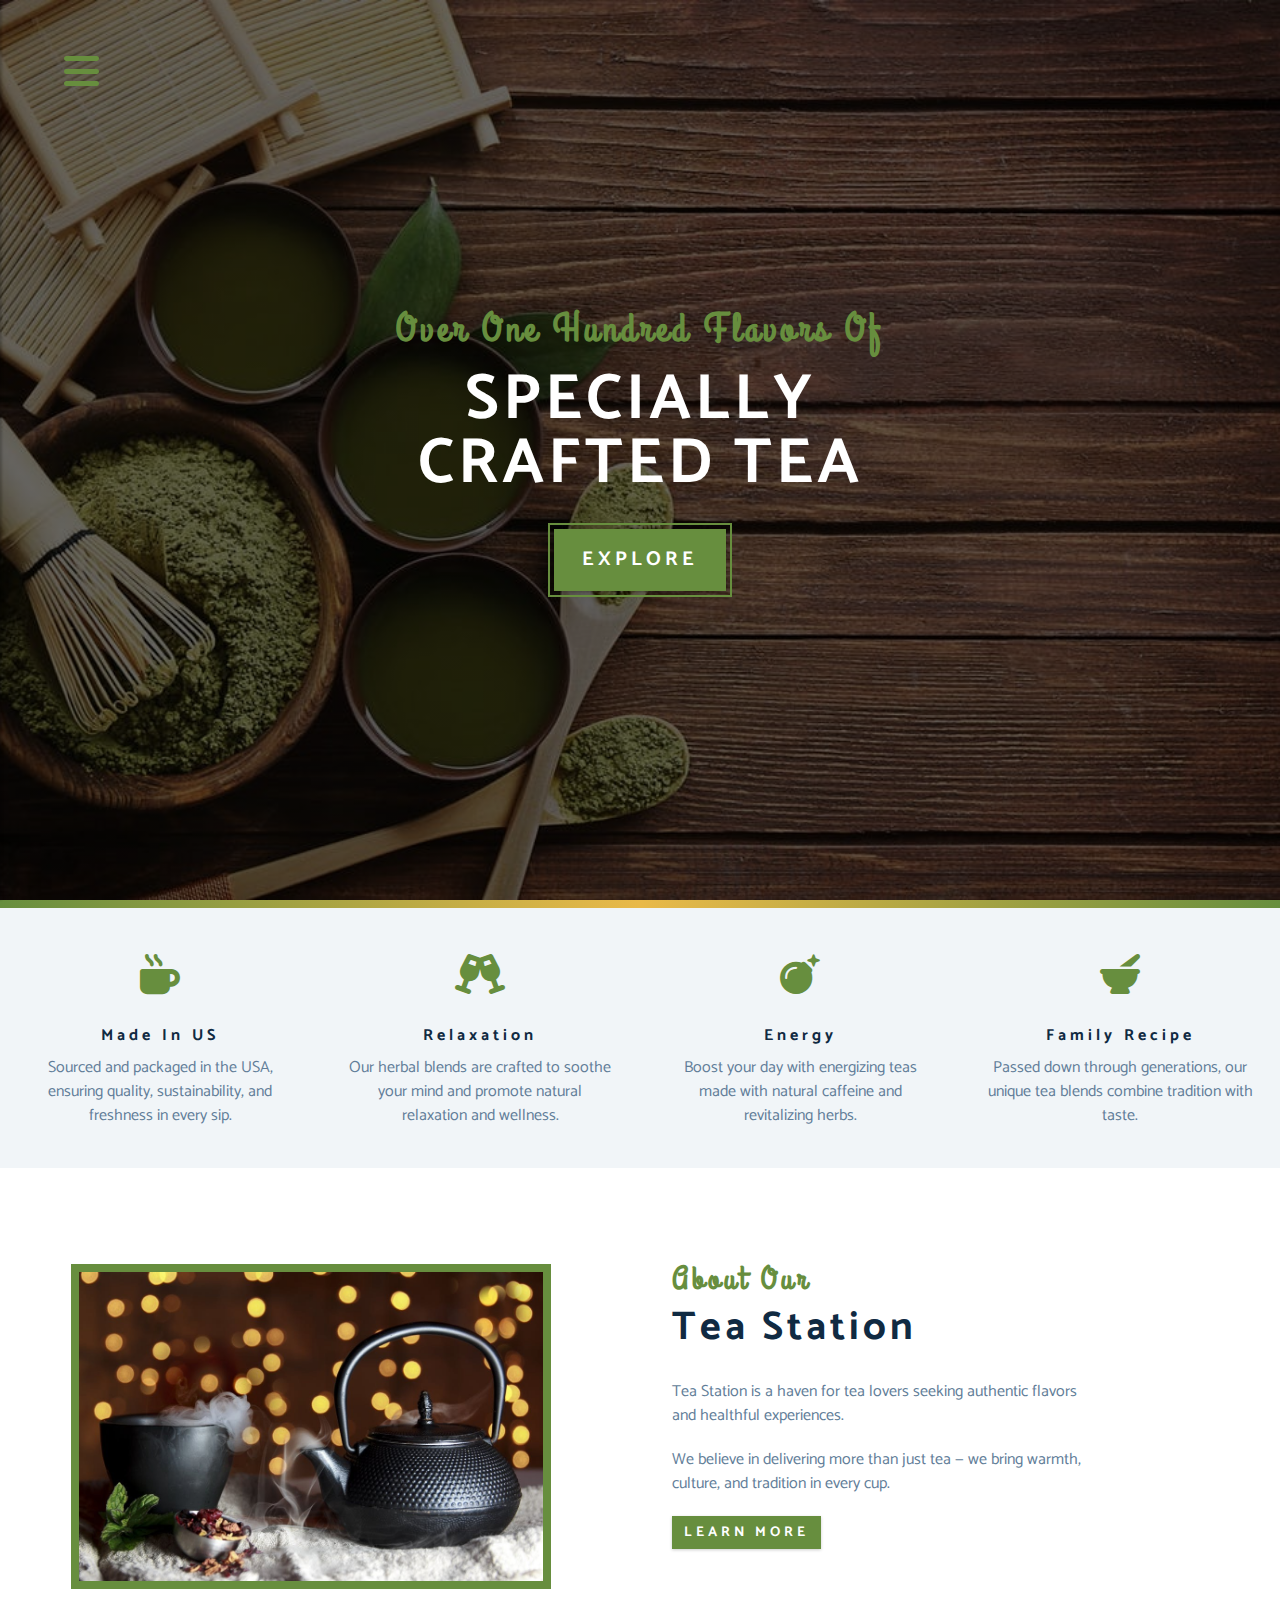
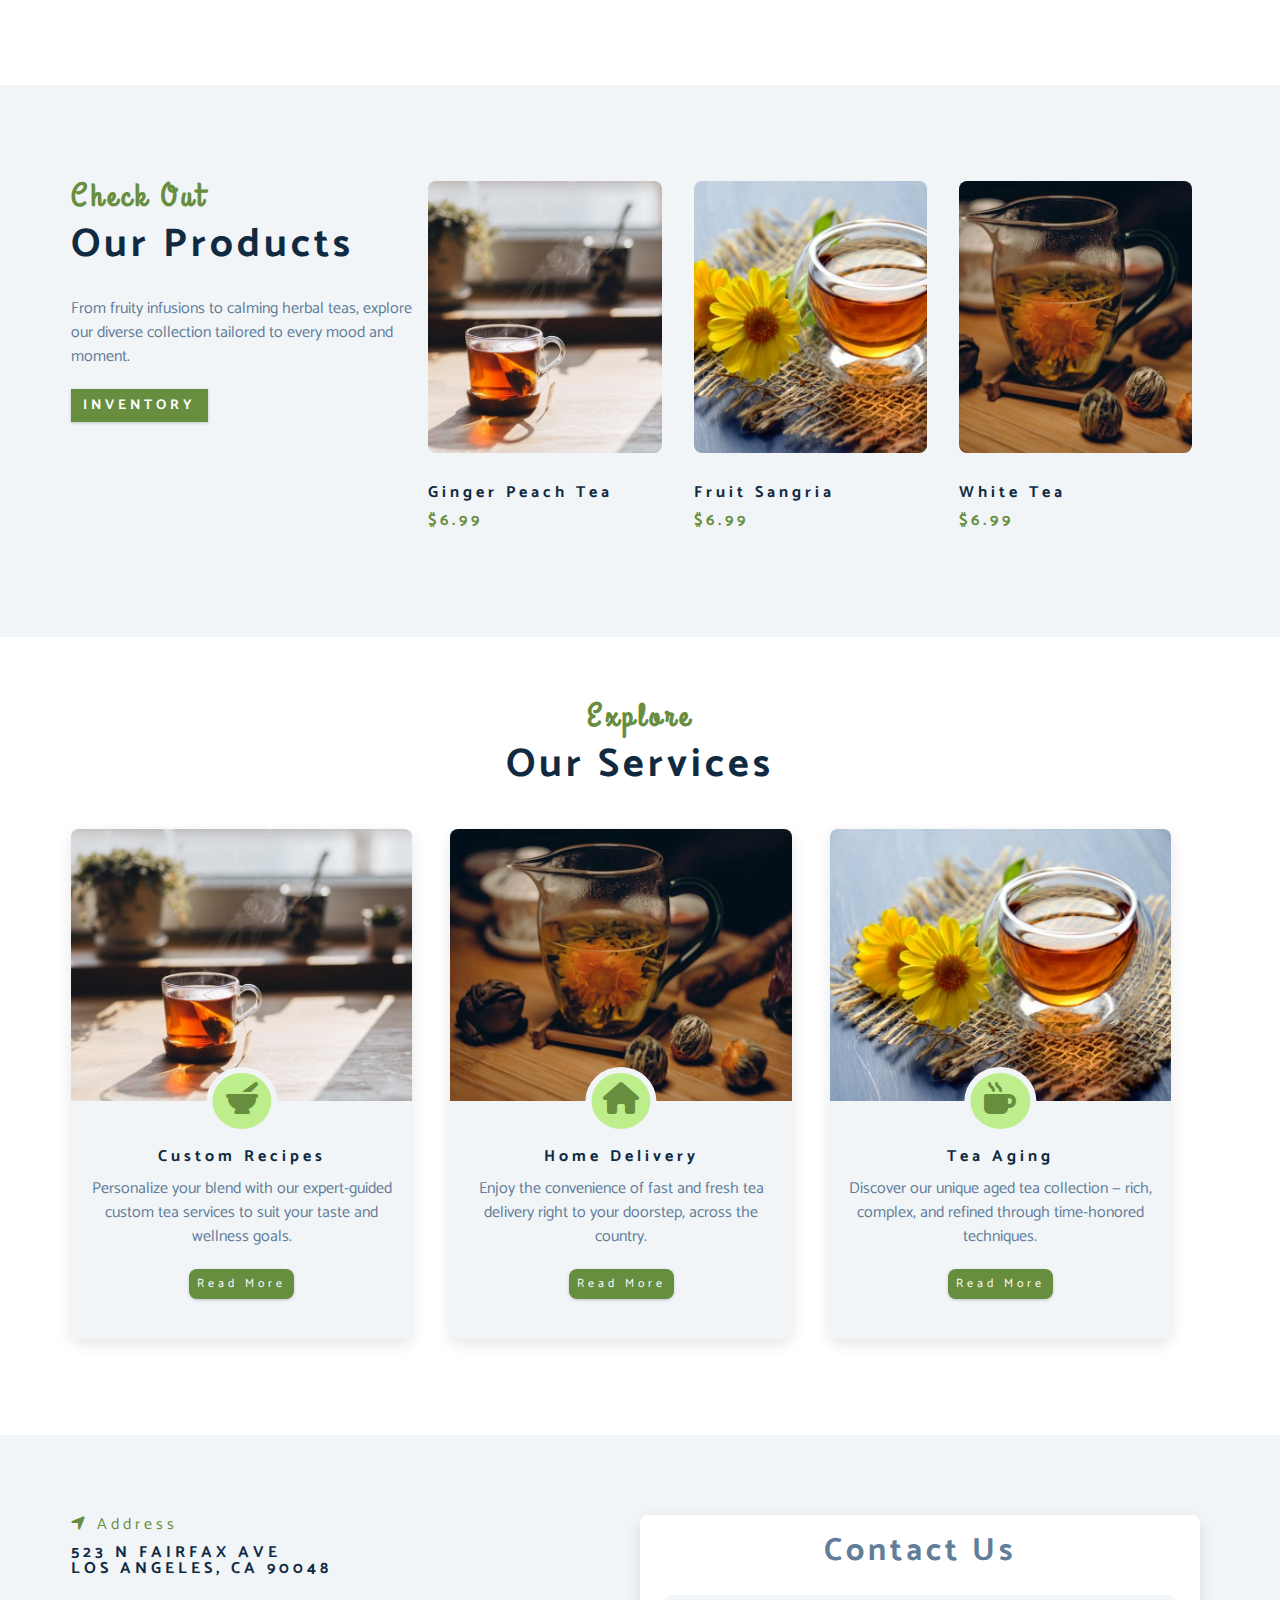
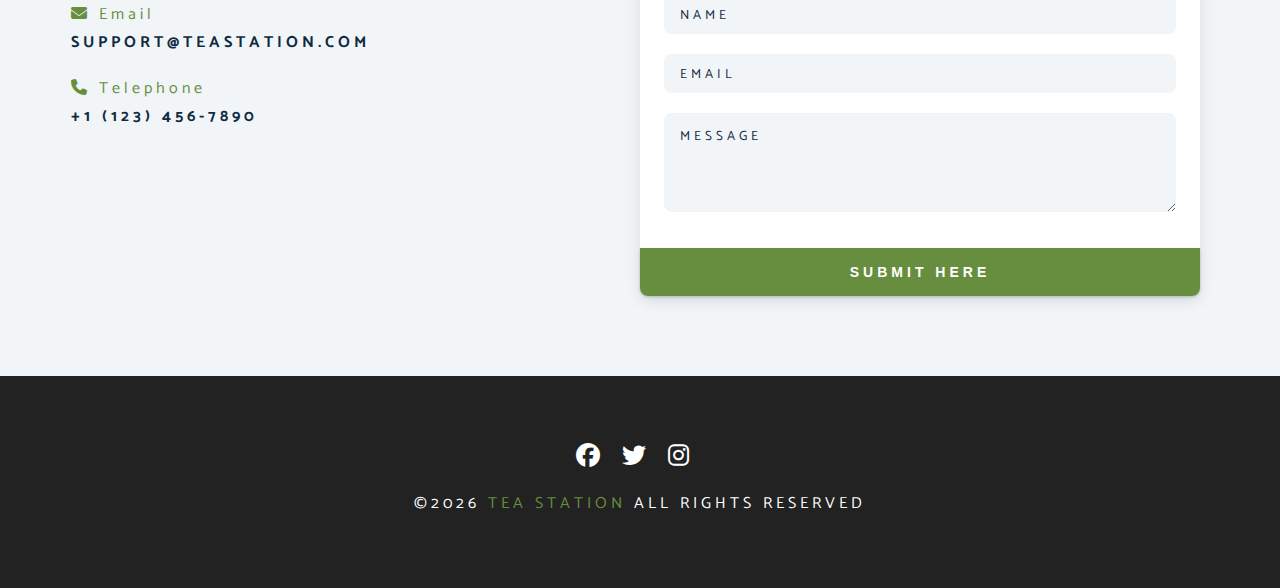
<file: index.html>
<!DOCTYPE html>
<html lang="en">
  <head>
    <meta charset="UTF-8" />
    <meta name="viewport" content="width=device-width, initial-scale=1.0" />
    <meta http-equiv="X-UA-Compatible" content="ie=edge" />
    <title>Tea Station || Home</title>
     <link rel="icon" href="icon.ico" type="image/x-icon" />

    <link
      rel="stylesheet"
      href="https://cdnjs.cloudflare.com/ajax/libs/font-awesome/6.5.0/css/all.min.css"
    />
    <link rel="stylesheet" href="style.css" />
  </head>
  <body>
    <span class="nav-btn" id="nav-btn">
      <i class="fas fa-bars"></i>
    </span>
    <nav class="navbar" id="navbar">
      <div class="navbar-header">
        <span class="nav-close" id="nav-close">
          <i class="fas fa-times"></i>
        </span>
      </div>
      <ul class="nav-items">
        <li><a class='nav-link' href='index.html'>home</a></li>
        <li><a class='nav-link' href='pages/skill.html'>skills</a></li>
        <li><a class='nav-link' href='pages/about.html'>about</a></li>
        <li><a class='nav-link' href='pages/product.html'>products</a></li>
      </ul>
    </nav>
  
    <header class="header">
      <div class="banner">
        <h2>Over one hundred flavors of</h2>
        <h1>
          specially <br />
          crafted tea
        </h1>
        <a class='btn banner-btn' href='pages/skill.html'>explore</a>
      </div>
    </header>

    <div class="content-divider"></div>
  
    <section class="skills clearfix">
      <article class="skill">
        <span class="skill-icon">
          <i class="fas fa-mug-hot"></i>
        </span>
        <h4 class="skill-title">Made in US</h4>
        <p class="skill-text">
          Sourced and packaged in the USA, ensuring quality, sustainability, and freshness in every sip.
        </p>
      </article>
      <article class="skill">
        <span class="skill-icon">
          <i class="fas fa-glass-cheers"></i>
        </span>
        <h4 class="skill-title">Relaxation</h4>
        <p class="skill-text">
          Our herbal blends are crafted to soothe your mind and promote natural relaxation and wellness.
        </p>
      </article>
      <article class="skill">
        <span class="skill-icon">
          <i class="fas fa-bomb"></i>
        </span>
        <h4 class="skill-title">Energy</h4>
        <p class="skill-text">
          Boost your day with energizing teas made with natural caffeine and revitalizing herbs.
        </p>
      </article>
      <article class="skill">
        <span class="skill-icon">
          <i class="fas fa-mortar-pestle"></i>
        </span>
        <h4 class="skill-title">Family Recipe</h4>
        <p class="skill-text">
          Passed down through generations, our unique tea blends combine tradition with taste.
        </p>
      </article>
    </section>

    <section>
      <div class="section-center clearfix">
        <article class="about-img">
          <div class="about-picture-container">
            <img
              src="./src/img-5.jpeg"
              alt="tea kettle"
              class="about-picture"
            />
          </div>
        </article>
        <article class="about-info">
          <div class="section-title">
            <h3>about our</h3>
            <h2>tea station</h2>
          </div>
          <p class="about-text">
            Tea Station is a haven for tea lovers seeking authentic flavors and healthful experiences.
          </p>
          <p class="about-text">
            We believe in delivering more than just tea — we bring warmth, culture, and tradition in every cup.
          </p>
          <a class='btn' href='pages/about.html'>learn more</a>
        </article>
      </div>
    </section>
   
    <section class="products">
      <div class="section-center clearfix">
        <article class="products-info">
          <div class="section-title">
            <h3>check out</h3>
            <h2>our products</h2>
          </div>
          <p class="product-text">
            From fruity infusions to calming herbal teas, explore our diverse collection tailored to every mood and moment.
          </p>
          <a class='btn' href='pages/product.html'>inventory</a>
        </article>
        <article class="products-inventory clearfix">
          <div class="product">
            <img
              src="./src/img-3.jpeg"
              alt="single product"
              class="product-img"
            />
            <h4 class="product-title">ginger peach tea</h4>
            <h4 class="product-price">$6.99</h4>
          </div>
          <div class="product">
            <img
              src="./src/img-2.jpeg"
              alt="single product"
              class="product-img"
            />
            <h4 class="product-title">fruit sangria</h4>
            <h4 class="product-price">$6.99</h4>
          </div>
          <div class="product">
            <img
              src="./src/img-1.jpeg"
              alt="single product"
              class="product-img"
            />
            <h4 class="product-title">white tea</h4>
            <h4 class="product-price">$6.99</h4>
          </div>
        </article>
      </div>
    </section>

    <section class="services">
      <div class="section-title services-title">
        <h3>explore</h3>
        <h2>our services</h2>
      </div>
      <div class="section-center clearfix">
        <article class="service-card">
          <div class="service-img-container">
            <img
              src="./src/img-3.jpeg"
              class="service-img"
              alt="single service"
            />
            <span class="service-icon">
              <i class="fas fa-mortar-pestle fa-fw"></i>
            </span>
          </div>
          <div class="service-info">
            <h4>custom recipes</h4>
            <p>
              Personalize your blend with our expert-guided custom tea services to suit your taste and wellness goals.
            </p>
            <a class='btn service-btn' href='pages/product.html'>read more</a>
          </div>
        </article>
        <article class="service-card">
          <div class="service-img-container">
            <img
              src="./src/img-1.jpeg"
              class="service-img"
              alt="single service"
            />
            <span class="service-icon">
              <i class="fas fa-home fa-fw"></i>
            </span>
          </div>
          <div class="service-info">
            <h4>home delivery</h4>
            <p>
              Enjoy the convenience of fast and fresh tea delivery right to your doorstep, across the country.
            </p>
            <a class='btn service-btn' href='pages/product.html'>read more</a>
          </div>
        </article>
        <article class="service-card">
          <div class="service-img-container">
            <img
              src="./src/img-2.jpeg"
              class="service-img"
              alt="single service"
            />
            <span class="service-icon">
              <i class="fas fa-mug-hot fa-fw"></i>
            </span>
          </div>
          <div class="service-info">
            <h4>tea aging</h4>
            <p>
              Discover our unique aged tea collection — rich, complex, and refined through time-honored techniques.
            </p>
            <a class='btn service-btn' href='pages/product.html'>read more</a>
          </div>
        </article>
      </div>
    </section>

    <section class="contact">
      <div class="section-center clearfix">
        <article class="contact-info">
          <div class="contact-item">
            <h4 class="contact-title">
              <span class="contact-icon">
                <i class="fas fa-location-arrow"></i>
              </span>
              address
            </h4>
            <h4 class="contact-text">
              523 N Fairfax Ave <br />
              Los Angeles, CA 90048
            </h4>
          </div>
          <div class="contact-item">
            <h4 class="contact-title">
              <span class="contact-icon">
                <i class="fas fa-envelope"></i>
              </span>
              email
            </h4>
            <h4 class="contact-text">
              support@teastation.com
            </h4>
          </div>
          <div class="contact-item">
            <h4 class="contact-title">
              <span class="contact-icon">
                <i class="fas fa-phone"></i>
              </span>
              telephone
            </h4>
            <h4 class="contact-text">
              +1 (123) 456-7890
            </h4>
          </div>
        </article>

        <article class="contact-form">
          <h3>contact us</h3>
          <form>
            <div class="form-group">
              <input
                type="text"
                placeholder="name"
                class="form-control"
                name="name"
              />
              <input
                type="email"
                placeholder="email"
                class="form-control"
                name="email"
              />
              <textarea
                name="message"
                placeholder="message"
                class="form-control"
                rows="5"
              ></textarea>
            </div>
            <button type="submit" class="submit-btn btn">submit here</button>
          </form>
        </article>
      </div>
    </section>

    <footer class="footer">
      <div class="section-center">
        <div class="social-icons">
          <a href="#" class="social-icon">
            <i class="fab fa-facebook"></i>
          </a>
          <a href="#" class="social-icon">
            <i class="fab fa-twitter"></i>
          </a>
          <a href="https://www.instagram.com/mouli_monish/?hl=en" class="social-icon">
            <i class="fab fa-instagram"></i>
          </a>
        </div>
        <h4 class="footer-text">
          &copy;<span id="date"></span>
          <span class="company">tea station</span>
          all rights reserved
        </h4>
      </div>
    </footer>
    <script src="scripts.js"></script>
  </body>
</html>
</file>
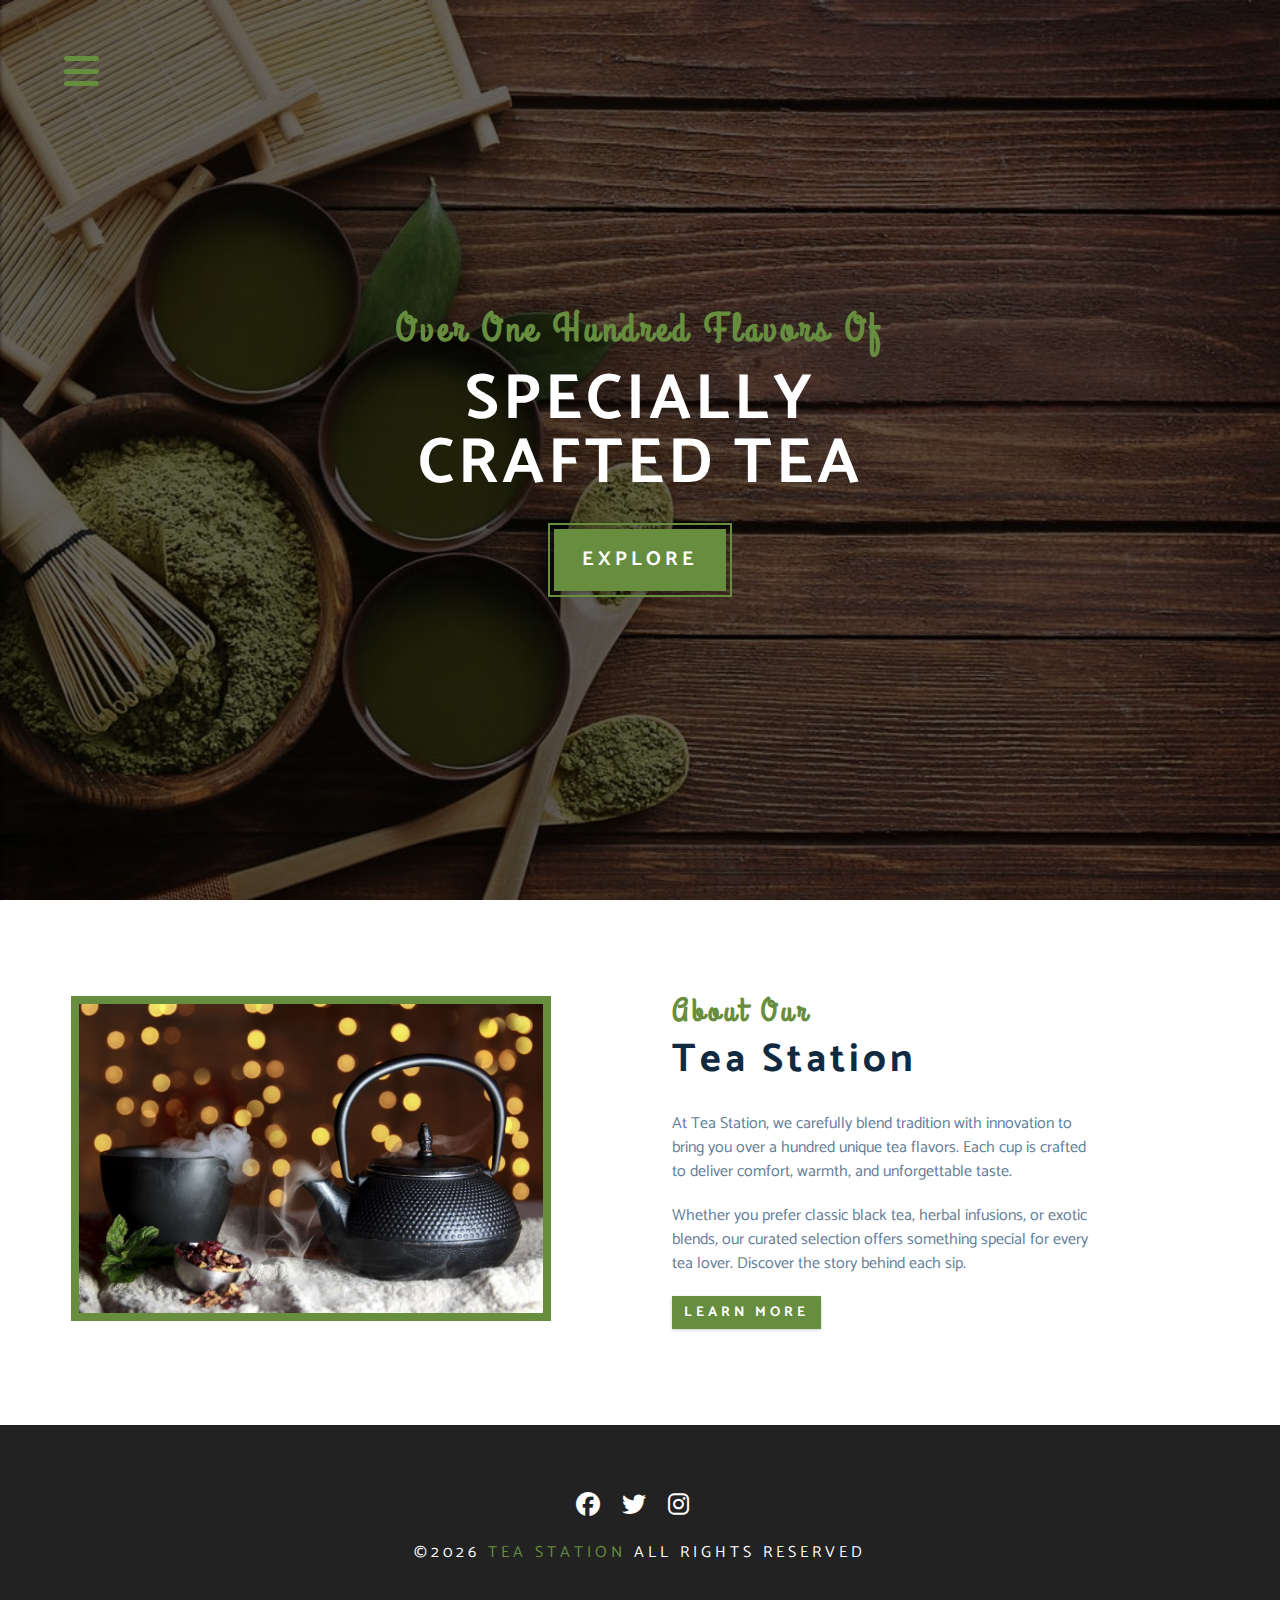
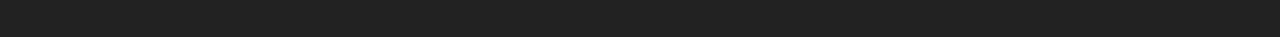
<file: about.html>
<!DOCTYPE html>
<html lang="en">
  <head>
    <meta charset="UTF-8" />
    <meta name="viewport" content="width=device-width, initial-scale=1.0" />
    <meta http-equiv="X-UA-Compatible" content="ie=edge" />
    <title>Tea Station || About</title>
    <!-- Font Awesome -->
    <link
      rel="stylesheet"
      href="https://cdnjs.cloudflare.com/ajax/libs/font-awesome/6.5.0/css/all.min.css"
    />
    <!-- Custom CSS -->
    <link rel="stylesheet" href="style.css" />
  </head>

  <body>
    <!-- Nav Button -->
    <span class="nav-btn" id="nav-btn">
      <i class="fas fa-bars"></i>
    </span>

    <!-- Navbar -->
    <nav class="navbar" id="navbar">
      <div class="navbar-header">
        <span class="nav-close" id="nav-close">
          <i class="fas fa-times"></i>
        </span>
      </div>
      <ul class="nav-items">
        <li><a class="nav-link" href="index.html">home</a></li>
        <li><a class="nav-link" href="skill.html">skills</a></li>
        <li><a class="nav-link" href="about.html">about</a></li>
        <li><a class="nav-link" href="product.html">products</a></li>
      </ul>
    </nav>

    <!-- Header -->
    <header class="header">
      <div class="banner">
        <h2>Over one hundred flavors of</h2>
        <h1>
          specially <br />
          crafted tea
        </h1>
        <a class="btn banner-btn" href="skill.html">explore</a>
      </div>
    </header>

    <!-- About Section -->
    <section>
      <div class="section-center clearfix">
        <!-- About Image -->
        <article class="about-img">
          <div class="about-picture-container">
            <img
              src="./src/img-5.jpeg"
              alt="tea kettle"
              class="about-picture"
            />
          </div>
        </article>
        <!-- About Info -->
        <article class="about-info">
          <div class="section-title">
            <h3>about our</h3>
            <h2>tea station</h2>
          </div>
          <p class="about-text">
            At Tea Station, we carefully blend tradition with innovation to bring you over a hundred unique tea flavors. Each cup is crafted to deliver comfort, warmth, and unforgettable taste.
          </p>
          <p class="about-text">
            Whether you prefer classic black tea, herbal infusions, or exotic blends, our curated selection offers something special for every tea lover. Discover the story behind each sip.
          </p>
          <a class="btn" href="about.html">learn more</a>
        </article>
      </div>
    </section>

    <!-- Footer -->
    <footer class="footer">
      <div class="section-center">
        <div class="social-icons">
          <a href="#" class="social-icon">
            <i class="fab fa-facebook"></i>
          </a>
          <a href="#" class="social-icon">
            <i class="fab fa-twitter"></i>
          </a>
          <a href="https://www.instagram.com/mouli_monish/?hl=en" class="social-icon">
            <i class="fab fa-instagram"></i>
          </a>
        </div>
        <h4 class="footer-text">
          &copy;<span id="date"></span>
          <span class="company">tea station</span>
          all rights reserved
        </h4>
      </div>
    </footer>

    <script src="scripts.js"></script>
  </body>
</html>
</file>
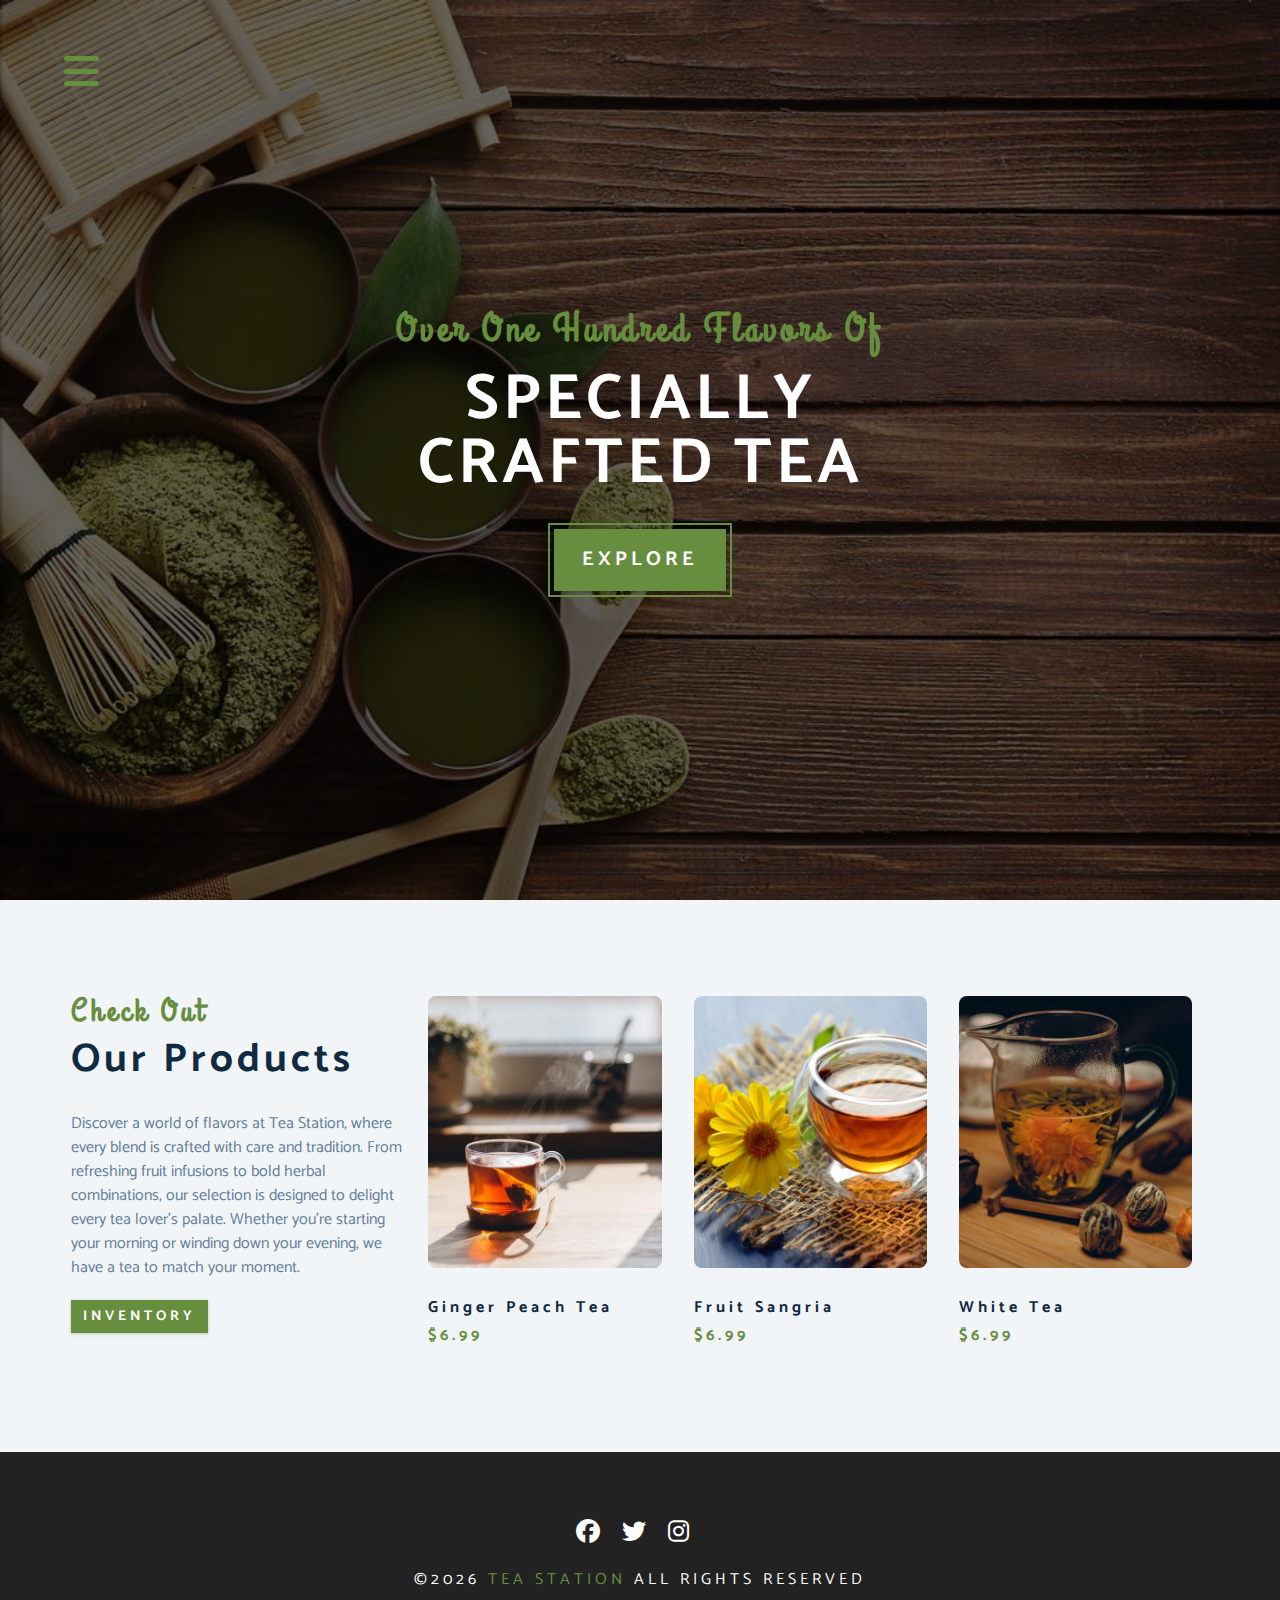
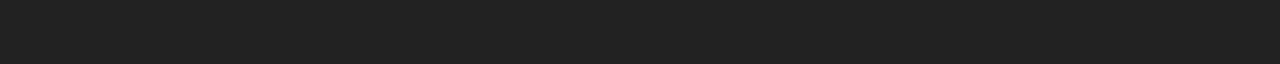
<file: product.html>
<!DOCTYPE html>
<html lang="en">

<head>
  <meta charset="UTF-8" />
  <meta name="viewport" content="width=device-width, initial-scale=1.0" />
  <meta http-equiv="X-UA-Compatible" content="ie=edge" />
  <title>Tea Station || Products</title>
  <!-- font-awesome -->
  <link rel="stylesheet" href="https://cdnjs.cloudflare.com/ajax/libs/font-awesome/6.5.0/css/all.min.css" />
  <!-- custom css -->
  <link rel="stylesheet" href="style.css" />
</head>

<body>
  <!-- navbar -->
  <!-- nav button -->
  <span class="nav-btn" id="nav-btn">
    <i class="fas fa-bars"></i>
  </span>
  <nav class="navbar" id="navbar">
    <div class="navbar-header">
      <span class="nav-close" id="nav-close">
        <i class="fas fa-times"></i>
      </span>
    </div>
    <ul class="nav-items">
      <li><a class='nav-link' href='index.html'>home</a></li>
      <li><a class='nav-link' href='skill.html'>skills</a></li>
      <li><a class='nav-link' href='about.html'>about</a></li>
      <li><a class='nav-link' href='product.html'>products</a></li>
    </ul>
  </nav>
  <!-- header  -->
  <header class="header">
    <div class="banner">
      <h2>Over one hundred flavors of</h2>
      <h1>
        specially <br />
        crafted tea
      </h1>
      <a class='btn banner-btn' href='skill.html'>
        explore
      </a>
    </div>
  </header>
  <!-- end of header  -->
  <!-- products -->
  <section class="products">
    <div class="section-center clearfix">
      <!-- products info -->
      <article class="products-info">
        <!-- section title -->
        <div class="section-title">
          <h3>check out</h3>
          <h2>our products</h2>
        </div>
        <!-- end of section title -->
        <p class="product-text">
          Discover a world of flavors at Tea Station, where every blend is crafted with care and tradition.
          From refreshing fruit infusions to bold herbal combinations, our selection is designed to delight every tea
          lover’s palate.
          Whether you’re starting your morning or winding down your evening, we have a tea to match your moment.
        </p>

        <a class='btn' href='/product.html'>inventory</a>
      </article>
      <!-- products inventory -->
      <article class="products-inventory clearfix">
        <!-- single product -->
        <div class="product">
          <img src="./src/img-3.jpeg" alt="single product" class="product-img" />
          <h4 class="product-title">ginger peach tea</h4>
          <h4 class="product-price">$6.99</h4>
        </div>
        <!-- end of single product -->
        <!-- single product -->
        <div class="product">
          <img src="./src/img-2.jpeg" alt="single product" class="product-img" />
          <h4 class="product-title">fruit sangria</h4>
          <h4 class="product-price">$6.99</h4>
        </div>
        <!-- end of single product -->
        <!-- single product -->
        <div class="product">
          <img src="./src/img-1.jpeg" alt="single product" class="product-img" />
          <h4 class="product-title">white tea</h4>
          <h4 class="product-price">$6.99</h4>
        </div>
        <!-- end of single product -->
      </article>
    </div>
  </section>
  <!-- end of products -->

  <!-- footer -->
  <footer class="footer">
    <div class="section-center">
      <div class="social-icons">
        <!-- social icon -->
        <a href="#" class="social-icon">
          <i class="fab fa-facebook"></i>
        </a>
        <!-- end of social icon -->
        <!-- social icon -->
        <a href="#" class="social-icon">
          <i class="fab fa-twitter"></i>
        </a>
        <!-- end of social icon -->
        <!-- social icon -->
        <a href="https://www.instagram.com/mouli_monish/?hl=en" class="social-icon">
          <i class="fab fa-instagram"></i>
        </a>
        <!-- end of social icon -->
      </div>
      <h4 class="footer-text">
        &copy;<span id="date"></span>
        <span class="company">tea station</span>
        all rights reserved
      </h4>
    </div>
  </footer>
  <script src="scripts.js"></script>
</body>

</html>
</file>
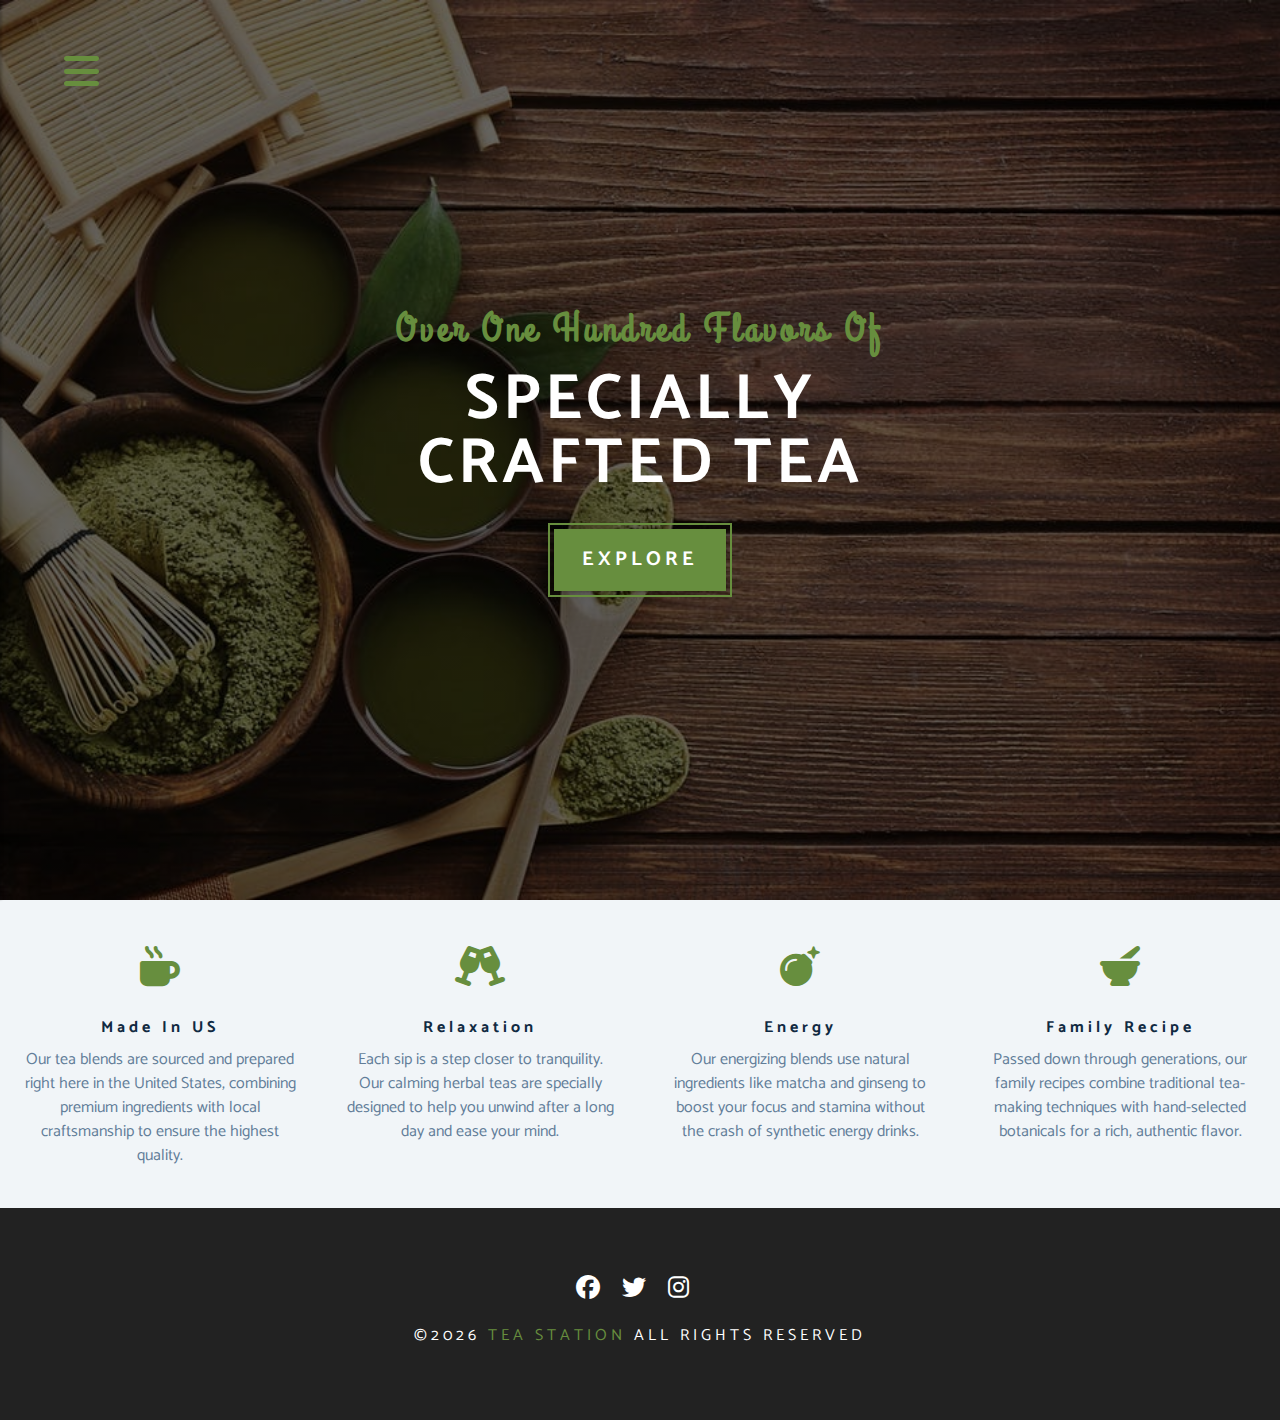
<file: skill.html>
<!DOCTYPE html>
<html lang="en">
  <head>
    <meta charset="UTF-8" />
    <meta name="viewport" content="width=device-width, initial-scale=1.0" />
    <meta http-equiv="X-UA-Compatible" content="ie=edge" />
    <title>Tea Station || Skills</title>
    <!-- Font Awesome -->
    <link
      rel="stylesheet"
      href="https://cdnjs.cloudflare.com/ajax/libs/font-awesome/6.5.0/css/all.min.css"
    />
    <!-- Custom CSS -->
    <link rel="stylesheet" href="style.css" />
  </head>

  <body>
    <!-- Nav Button -->
    <span class="nav-btn" id="nav-btn">
      <i class="fas fa-bars"></i>
    </span>

    <!-- Navbar -->
    <nav class="navbar" id="navbar">
      <div class="navbar-header">
        <span class="nav-close" id="nav-close">
          <i class="fas fa-times"></i>
        </span>
      </div>
      <ul class="nav-items">
        <li><a class="nav-link" href="index.html">home</a></li>
        <li><a class="nav-link" href="skill.html">skills</a></li>
        <li><a class="nav-link" href="about.html">about</a></li>
        <li><a class="nav-link" href="product.html">products</a></li>
      </ul>
    </nav>

    <!-- Header -->
    <header class="header">
      <div class="banner">
        <h2>Over one hundred flavors of</h2>
        <h1>
          specially <br />
          crafted tea
        </h1>
        <a class="btn banner-btn" href="skill.html">explore</a>
      </div>
    </header>

    <!-- Skills Section -->
    <section class="skills clearfix">
      <!-- Single Skill -->
      <article class="skill">
        <span class="skill-icon">
          <i class="fas fa-mug-hot"></i>
        </span>
        <h4 class="skill-title">Made in US</h4>
        <p class="skill-text">
          Our tea blends are sourced and prepared right here in the United States, combining premium ingredients with local craftsmanship to ensure the highest quality.
        </p>
      </article>

      <!-- Single Skill -->
      <article class="skill">
        <span class="skill-icon">
          <i class="fas fa-glass-cheers"></i>
        </span>
        <h4 class="skill-title">Relaxation</h4>
        <p class="skill-text">
          Each sip is a step closer to tranquility. Our calming herbal teas are specially designed to help you unwind after a long day and ease your mind.
        </p>
      </article>

      <!-- Single Skill -->
      <article class="skill">
        <span class="skill-icon">
          <i class="fas fa-bomb"></i>
        </span>
        <h4 class="skill-title">Energy</h4>
        <p class="skill-text">
          Our energizing blends use natural ingredients like matcha and ginseng to boost your focus and stamina without the crash of synthetic energy drinks.
        </p>
      </article>

      <!-- Single Skill -->
      <article class="skill">
        <span class="skill-icon">
          <i class="fas fa-mortar-pestle"></i>
        </span>
        <h4 class="skill-title">Family Recipe</h4>
        <p class="skill-text">
          Passed down through generations, our family recipes combine traditional tea-making techniques with hand-selected botanicals for a rich, authentic flavor.
        </p>
      </article>
    </section>

    <!-- Footer -->
    <footer class="footer">
      <div class="section-center">
        <div class="social-icons">
          <a href="#" class="social-icon">
            <i class="fab fa-facebook"></i>
          </a>
          <a href="#" class="social-icon">
            <i class="fab fa-twitter"></i>
          </a>
          <a href="https://www.instagram.com/mouli_monish/?hl=en" class="social-icon">
            <i class="fab fa-instagram"></i>
          </a>
        </div>
        <h4 class="footer-text">
          &copy;<span id="date"></span>
          <span class="company">tea station</span>
          all rights reserved
        </h4>
      </div>
    </footer>

    <script src="scripts.js"></script>
  </body>
</html>
</file>
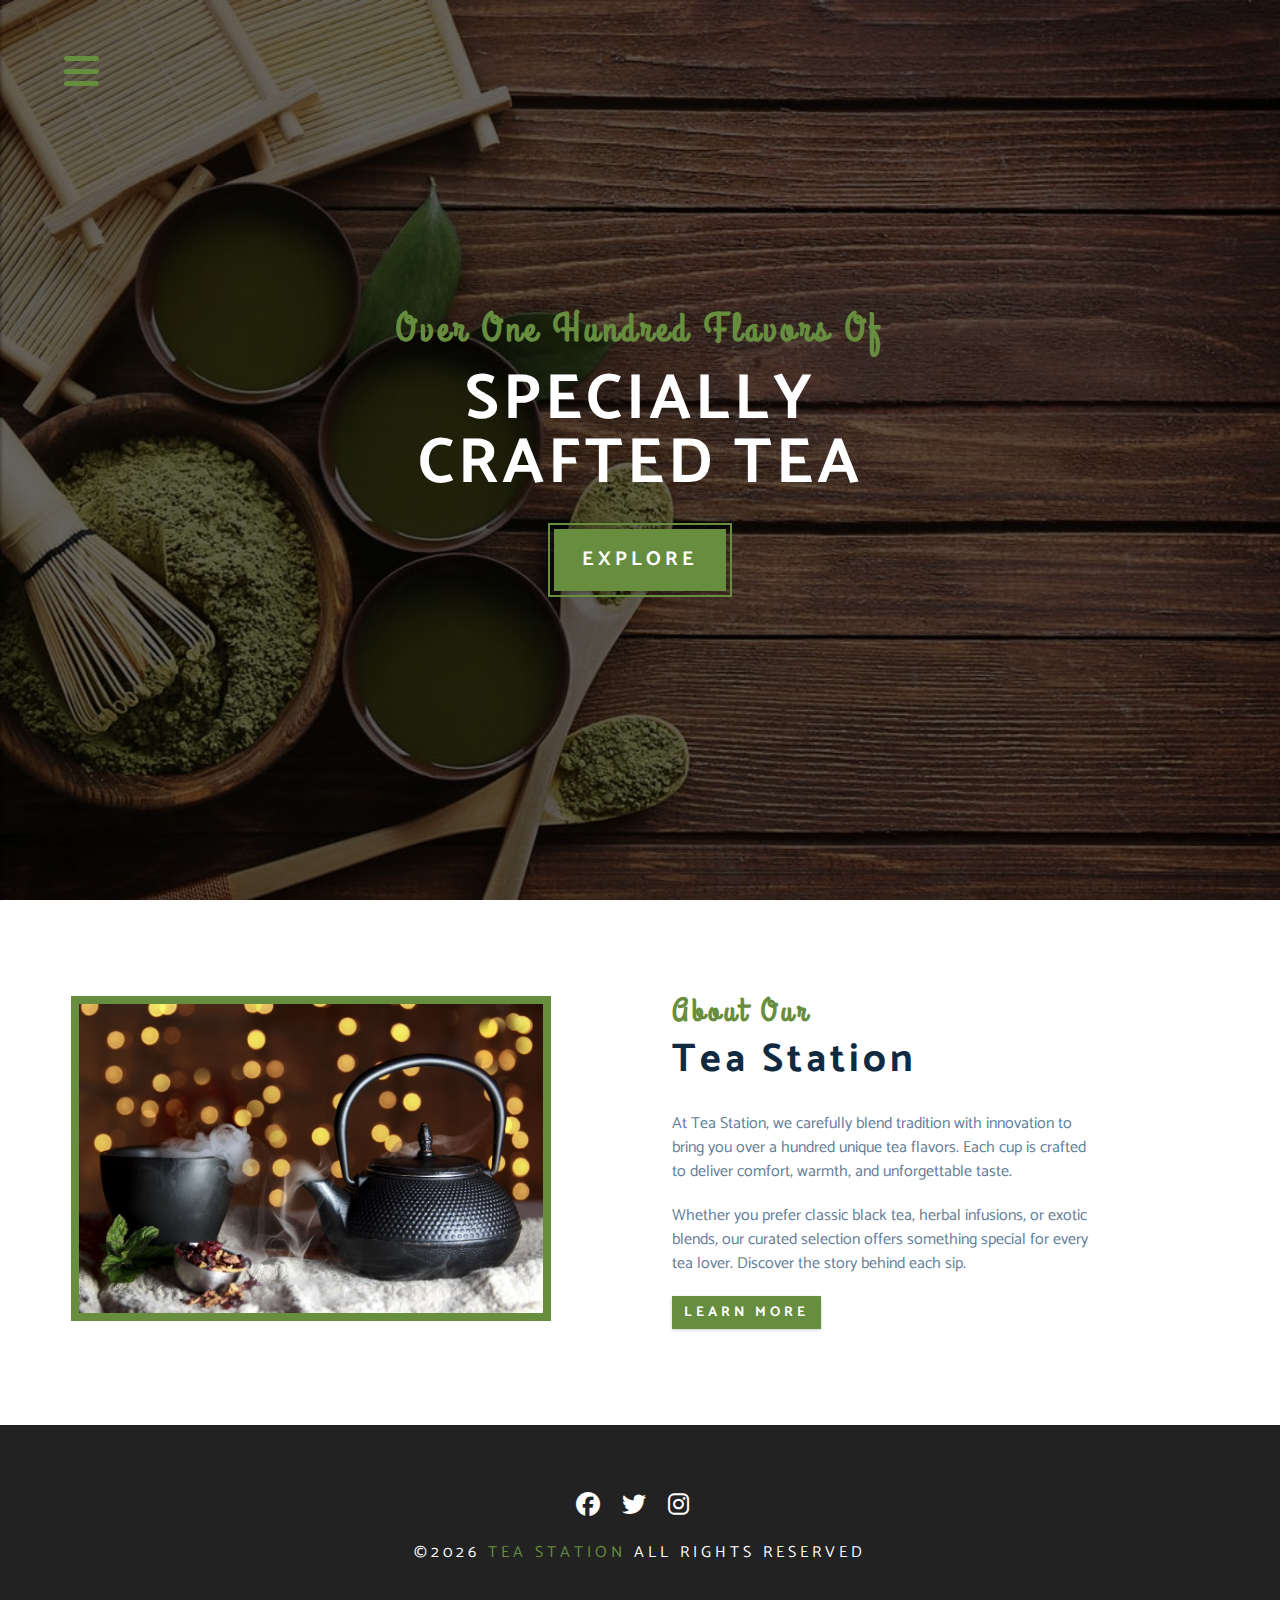
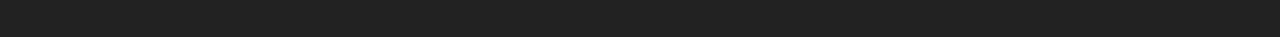
<file: pages/about.html>
<!DOCTYPE html>
<html lang="en">
  <head>
    <meta charset="UTF-8" />
    <meta name="viewport" content="width=device-width, initial-scale=1.0" />
    <meta http-equiv="X-UA-Compatible" content="ie=edge" />
    <title>Tea Station || About</title>
     <link rel="icon" href="icon.ico" type="image/x-icon" />
    <!-- Font Awesome -->
    <link
      rel="stylesheet"
      href="https://cdnjs.cloudflare.com/ajax/libs/font-awesome/6.5.0/css/all.min.css"
    />
    <!-- Custom CSS -->
    <link rel="stylesheet" href="../style.css" />
  </head>

  <body>
    <!-- Nav Button -->
    <span class="nav-btn" id="nav-btn">
      <i class="fas fa-bars"></i>
    </span>

    <!-- Navbar -->
    <nav class="navbar" id="navbar">
      <div class="navbar-header">
        <span class="nav-close" id="nav-close">
          <i class="fas fa-times"></i>
        </span>
      </div>
      <ul class="nav-items">
        <li><a class="nav-link" href="../index.html">home</a></li>
        <li><a class="nav-link" href="skill.html">skills</a></li>
        <li><a class="nav-link" href="about.html">about</a></li>
        <li><a class="nav-link" href="product.html">products</a></li>
      </ul>
    </nav>

    <!-- Header -->
    <header class="header">
      <div class="banner">
        <h2>Over one hundred flavors of</h2>
        <h1>
          specially <br />
          crafted tea
        </h1>
        <a class="btn banner-btn" href="skill.html">explore</a>
      </div>
    </header>

    <!-- About Section -->
    <section>
      <div class="section-center clearfix">
        <!-- About Image -->
        <article class="about-img">
          <div class="about-picture-container">
            <img
              src="../src/img-5.jpeg"
              alt="tea kettle"
              class="about-picture"
            />
          </div>
        </article>
        <!-- About Info -->
        <article class="about-info">
          <div class="section-title">
            <h3>about our</h3>
            <h2>tea station</h2>
          </div>
          <p class="about-text">
            At Tea Station, we carefully blend tradition with innovation to bring you over a hundred unique tea flavors. Each cup is crafted to deliver comfort, warmth, and unforgettable taste.
          </p>
          <p class="about-text">
            Whether you prefer classic black tea, herbal infusions, or exotic blends, our curated selection offers something special for every tea lover. Discover the story behind each sip.
          </p>
          <a class="btn" href="about.html">learn more</a>
        </article>
      </div>
    </section>

    <!-- Footer -->
    <footer class="footer">
      <div class="section-center">
        <div class="social-icons">
          <a href="#" class="social-icon">
            <i class="fab fa-facebook"></i>
          </a>
          <a href="#" class="social-icon">
            <i class="fab fa-twitter"></i>
          </a>
          <a href="https://www.instagram.com/mouli_monish/?hl=en" class="social-icon">
            <i class="fab fa-instagram"></i>
          </a>
        </div>
        <h4 class="footer-text">
          &copy;<span id="date"></span>
          <span class="company">tea station</span>
          all rights reserved
        </h4>
      </div>
    </footer>

    <script src="../scripts.js"></script>
  </body>
</html>
</file>
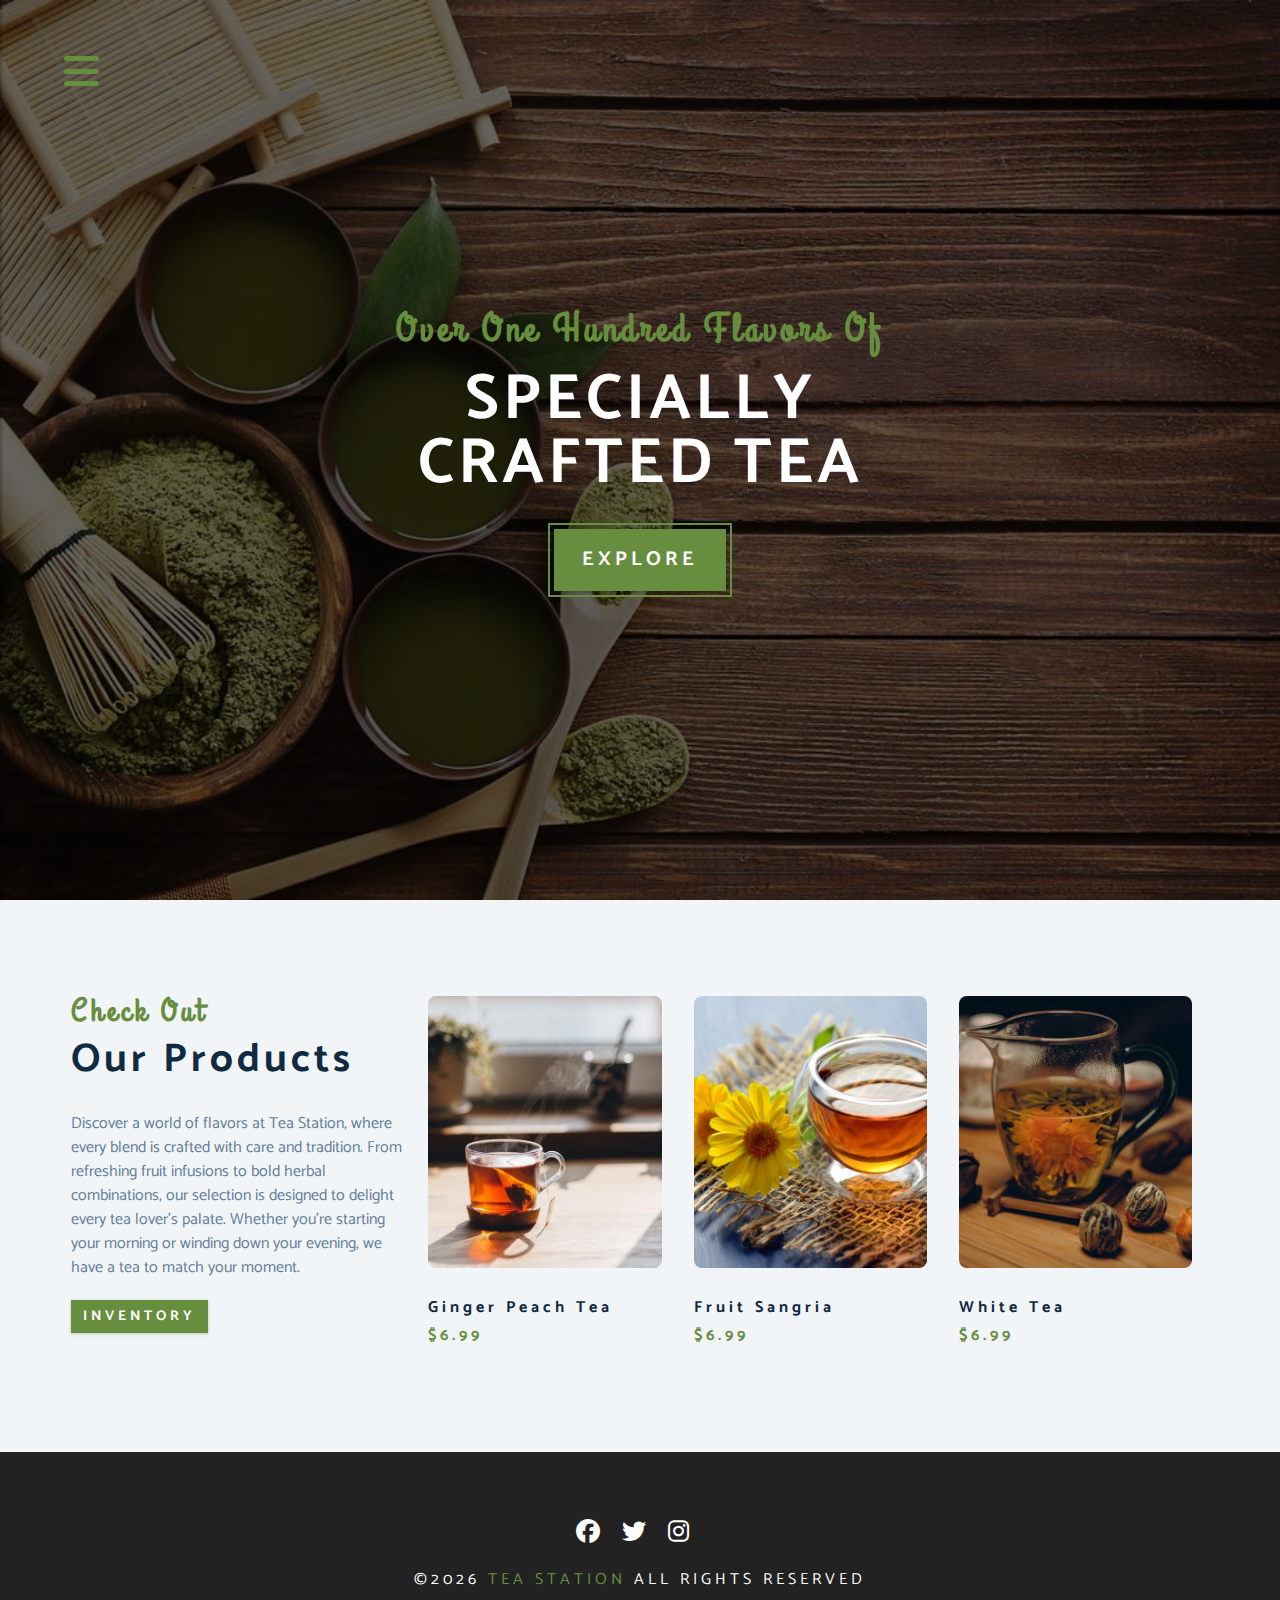
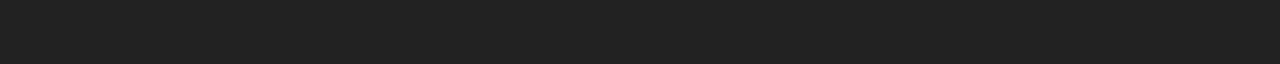
<file: pages/product.html>
<!DOCTYPE html>
<html lang="en">

<head>
  <meta charset="UTF-8" />
  <meta name="viewport" content="width=device-width, initial-scale=1.0" />
  <meta http-equiv="X-UA-Compatible" content="ie=edge" />
  <title>Tea Station || Products</title>
  <!-- font-awesome -->
  <link rel="stylesheet" href="https://cdnjs.cloudflare.com/ajax/libs/font-awesome/6.5.0/css/all.min.css" />
  <!-- custom css -->
  <link rel="stylesheet" href="../style.css" />
   <link rel="icon" href="icon.ico" type="image/x-icon" />
</head>

<body>
  <!-- navbar -->
  <!-- nav button -->
  <span class="nav-btn" id="nav-btn">
    <i class="fas fa-bars"></i>
  </span>
  <nav class="navbar" id="navbar">
    <div class="navbar-header">
      <span class="nav-close" id="nav-close">
        <i class="fas fa-times"></i>
      </span>
    </div>
    <ul class="nav-items">
      <li><a class='nav-link' href='../index.html'>home</a></li>
      <li><a class='nav-link' href='skill.html'>skills</a></li>
      <li><a class='nav-link' href='about.html'>about</a></li>
      <li><a class='nav-link' href='product.html'>products</a></li>
    </ul>
  </nav>
  <!-- header  -->
  <header class="header">
    <div class="banner">
      <h2>Over one hundred flavors of</h2>
      <h1>
        specially <br />
        crafted tea
      </h1>
      <a class='btn banner-btn' href='skill.html'>
        explore
      </a>
    </div>
  </header>
  <!-- end of header  -->
  <!-- products -->
  <section class="products">
    <div class="section-center clearfix">
      <!-- products info -->
      <article class="products-info">
        <!-- section title -->
        <div class="section-title">
          <h3>check out</h3>
          <h2>our products</h2>
        </div>
        <!-- end of section title -->
        <p class="product-text">
          Discover a world of flavors at Tea Station, where every blend is crafted with care and tradition.
          From refreshing fruit infusions to bold herbal combinations, our selection is designed to delight every tea
          lover’s palate.
          Whether you’re starting your morning or winding down your evening, we have a tea to match your moment.
        </p>

        <a class='btn' href='product.html'>inventory</a>
      </article>
      <!-- products inventory -->
      <article class="products-inventory clearfix">
        <!-- single product -->
        <div class="product">
          <img src="../src/img-3.jpeg" alt="single product" class="product-img" />
          <h4 class="product-title">ginger peach tea</h4>
          <h4 class="product-price">$6.99</h4>
        </div>
        <!-- end of single product -->
        <!-- single product -->
        <div class="product">
          <img src="../src/img-2.jpeg" alt="single product" class="product-img" />
          <h4 class="product-title">fruit sangria</h4>
          <h4 class="product-price">$6.99</h4>
        </div>
        <!-- end of single product -->
        <!-- single product -->
        <div class="product">
          <img src="../src/img-1.jpeg" alt="single product" class="product-img" />
          <h4 class="product-title">white tea</h4>
          <h4 class="product-price">$6.99</h4>
        </div>
        <!-- end of single product -->
      </article>
    </div>
  </section>
  <!-- end of products -->

  <!-- footer -->
  <footer class="footer">
    <div class="section-center">
      <div class="social-icons">
        <!-- social icon -->
        <a href="#" class="social-icon">
          <i class="fab fa-facebook"></i>
        </a>
        <!-- end of social icon -->
        <!-- social icon -->
        <a href="#" class="social-icon">
          <i class="fab fa-twitter"></i>
        </a>
        <!-- end of social icon -->
        <!-- social icon -->
        <a href="https://www.instagram.com/mouli_monish/?hl=en" class="social-icon">
          <i class="fab fa-instagram"></i>
        </a>
        <!-- end of social icon -->
      </div>
      <h4 class="footer-text">
        &copy;<span id="date"></span>
        <span class="company">tea station</span>
        all rights reserved
      </h4>
    </div>
  </footer>
  <script src="../scripts.js"></script>
</body>

</html>
</file>
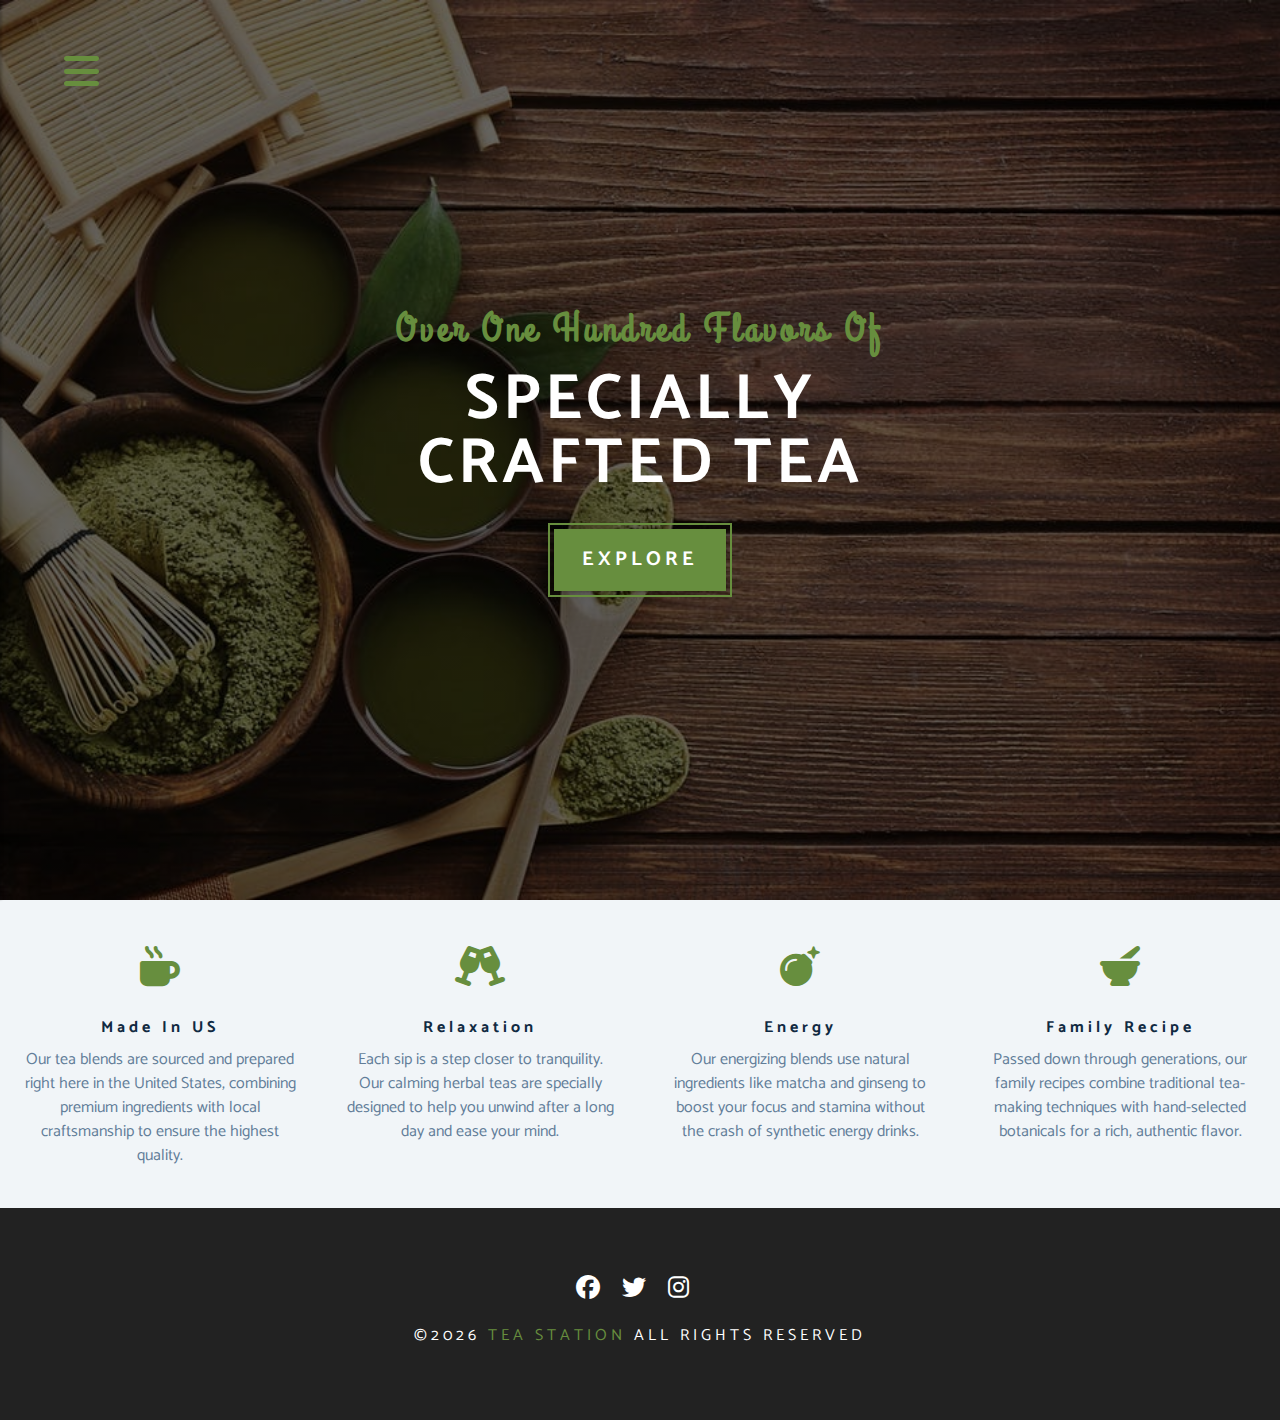
<file: pages/skill.html>
<!DOCTYPE html>
<html lang="en">
  <head>
    <meta charset="UTF-8" />
    <meta name="viewport" content="width=device-width, initial-scale=1.0" />
    <meta http-equiv="X-UA-Compatible" content="ie=edge" />
    <title>Tea Station || Skills</title>
     <link rel="icon" href="icon.ico" type="image/x-icon" />
    <!-- Font Awesome -->
    <link
      rel="stylesheet"
      href="https://cdnjs.cloudflare.com/ajax/libs/font-awesome/6.5.0/css/all.min.css"
    />
    <!-- Custom CSS -->
    <link rel="stylesheet" href="../style.css" />
  </head>

  <body>
    <!-- Nav Button -->
    <span class="nav-btn" id="nav-btn">
      <i class="fas fa-bars"></i>
    </span>

    <!-- Navbar -->
    <nav class="navbar" id="navbar">
      <div class="navbar-header">
        <span class="nav-close" id="nav-close">
          <i class="fas fa-times"></i>
        </span>
      </div>
      <ul class="nav-items">
        <li><a class="nav-link" href="../index.html">home</a></li>
        <li><a class="nav-link" href="skill.html">skills</a></li>
        <li><a class="nav-link" href="about.html">about</a></li>
        <li><a class="nav-link" href="product.html">products</a></li>
      </ul>
    </nav>

    <!-- Header -->
    <header class="header">
      <div class="banner">
        <h2>Over one hundred flavors of</h2>
        <h1>
          specially <br />
          crafted tea
        </h1>
        <a class="btn banner-btn" href="skill.html">explore</a>
      </div>
    </header>

    <!-- Skills Section -->
    <section class="skills clearfix">
      <!-- Single Skill -->
      <article class="skill">
        <span class="skill-icon">
          <i class="fas fa-mug-hot"></i>
        </span>
        <h4 class="skill-title">Made in US</h4>
        <p class="skill-text">
          Our tea blends are sourced and prepared right here in the United States, combining premium ingredients with local craftsmanship to ensure the highest quality.
        </p>
      </article>

      <!-- Single Skill -->
      <article class="skill">
        <span class="skill-icon">
          <i class="fas fa-glass-cheers"></i>
        </span>
        <h4 class="skill-title">Relaxation</h4>
        <p class="skill-text">
          Each sip is a step closer to tranquility. Our calming herbal teas are specially designed to help you unwind after a long day and ease your mind.
        </p>
      </article>

      <!-- Single Skill -->
      <article class="skill">
        <span class="skill-icon">
          <i class="fas fa-bomb"></i>
        </span>
        <h4 class="skill-title">Energy</h4>
        <p class="skill-text">
          Our energizing blends use natural ingredients like matcha and ginseng to boost your focus and stamina without the crash of synthetic energy drinks.
        </p>
      </article>

      <!-- Single Skill -->
      <article class="skill">
        <span class="skill-icon">
          <i class="fas fa-mortar-pestle"></i>
        </span>
        <h4 class="skill-title">Family Recipe</h4>
        <p class="skill-text">
          Passed down through generations, our family recipes combine traditional tea-making techniques with hand-selected botanicals for a rich, authentic flavor.
        </p>
      </article>
    </section>

    <!-- Footer -->
    <footer class="footer">
      <div class="section-center">
        <div class="social-icons">
          <a href="#" class="social-icon">
            <i class="fab fa-facebook"></i>
          </a>
          <a href="#" class="social-icon">
            <i class="fab fa-twitter"></i>
          </a>
          <a href="https://www.instagram.com/mouli_monish/?hl=en" class="social-icon">
            <i class="fab fa-instagram"></i>
          </a>
        </div>
        <h4 class="footer-text">
          &copy;<span id="date"></span>
          <span class="company">tea station</span>
          all rights reserved
        </h4>
      </div>
    </footer>

    <script src="../scripts.js"></script>
  </body>
</html>
</file>
<file: style.css>
/*
=============== 
Fonts
===============
*/
@import url("https://fonts.googleapis.com/css?family=Catamaran:400,700|Grand+Hotel");

/*
=============== 
Variables
===============
*/

:root {
  --clr-primary: #678e3e;
  --clr-primary-light: #beed8c;
  --clr-grey-1: #102a42;
  --clr-grey-5: #617d98;
  --clr-grey-10: #f1f5f8;
  --clr-white: #fff;
  --ff-primary: "Catamaran", sans-serif;
  --ff-secondary: "Grand Hotel", cursive;
  --transition: all 0.3s linear;
  --spacing: 0.25rem;
  --radius: 0.5rem;
}
* {
  margin: 0;
  padding: 0;
  box-sizing: border-box;
}
body {
  font-family: var(--ff-primary);
  background: var(--clr-white);
  color: var(--clr-grey-1);
  line-height: 1.5;
  font-size: 0.875rem;
}
a {
  text-decoration: none;
}
img {
  width: 100%;
  display: block;
}
h1,
h2,
h3,
h4 {
  letter-spacing: var(--spacing);
  text-transform: capitalize;
  line-height: 1.25;
  margin-bottom: 0.75rem;
}
h1 {
  font-size: 3rem;
}
h2 {
  font-size: 2rem;
}
h3 {
  font-size: 1.5rem;
}
h4 {
  font-size: 0.875rem;
}
p {
  margin-bottom: 1.25rem;
}
@media screen and (min-width: 800px) {
  h1 {
    font-size: 4rem;
  }
  h2 {
    font-size: 2.5rem;
  }
  h3 {
    font-size: 2rem;
  }
  h4 {
    font-size: 1rem;
  }
  body {
    font-size: 1rem;
  }
  h1,
  h2,
  h3,
  h4 {
    line-height: 1;
  }
}
/* more global css */

.btn {
  text-transform: uppercase;
  background: var(--clr-primary);
  color: var(--clr-white);
  padding: 0.375rem 0.75rem;
  letter-spacing: var(--spacing);
  display: inline-block;
  font-weight: 700;
  transition: var(--transition);
  font-size: 0.875rem;
  border: none;
  cursor: pointer;
  box-shadow: 0 1px 3px rgba(0, 0, 0, 0.2);
}
.btn:hover {
  color: var(--clr-primary);
  background: var(--clr-primary-light);
}
.clearfix::after,
.clearfix::before {
  content: "";
  clear: both;
  display: table;
}
.section-title h3 {
  font-family: var(--ff-secondary);
  color: var(--clr-primary);
}
.section-title {
  margin-bottom: 2rem;
}
.section-center {
  padding: 4rem 0;
  width: 85vw;
  margin: 0 auto;
  max-width: 1170px;
}
@media screen and (min-width: 992px) {
  .section-center {
    width: 95vw;
    padding: 4rem 1rem;
  }
}
/*
=============== 
Animation
===============
*/
@keyframes bounce {
  0% {
    transform: scale(1);
  }
  50% {
    transform: scale(2);
  }
  100% {
    transform: scale(1);
  }
}
@keyframes slideFromRight {
  0% {
    transform: translateX(1000px);
    opacity: 0;
  }
  50% {
    transform: translateX(-200px);
    opacity: 0.5;
  }
  75% {
    transform: translateX(50px);
    opacity: 0.75;
  }
  100% {
    transform: translateX(0px);
    opacity: 1;
  }
}
@keyframes slideFromLeft {
  0% {
    transform: translateX(-1000px);
    opacity: 0;
  }
  50% {
    transform: translateX(200px);
    opacity: 0.5;
  }
  75% {
    transform: translateX(-50px);
    opacity: 0.75;
  }
  100% {
    transform: translateX(0px);
    opacity: 1;
  }
}
@keyframes show {
  0% {
    transform: scale(1.5);
    opacity: 0;
  }
  50% {
    transform: scale(2);
    opacity: 0.5;
  }
  100% {
    transform: scale(1);
    opacity: 1;
  }
}
/*
=============== 
Navbar
===============
*/
.nav-btn {
  position: fixed;
  top: 5%;
  left: 5%;
  font-size: 2.5rem;
  color: var(--clr-primary);
  z-index: 1;
  cursor: pointer;
  
  animation: bounce 2s ease infinite;
}
/* navbar */
.navbar {
  position: fixed;
  top: 0;
  left: 0;
  right: 0;
  bottom: 0;
  /* width: 100%;
  height: 100%; */
  background: var(--clr-grey-10);
  z-index: 2;
  box-shadow: 2px 0 2px rgba(0, 0, 0, 0.2);
  /* hide navbar */
  transform: translateX(-100%);
  transition: var(--transition);
}
.showNav {
  transform: translate(0);
}
.navbar-header {
  text-align: right;
  padding-right: 1rem;
}
.nav-close {
  font-size: 2.5rem;
  cursor: pointer;
  color: #f29c9c;
  transition: var(--transition);
}
.nav-close:hover {
  color: #bb2525;
}
.nav-items {
  list-style-type: none;
}
.nav-link {
  display: block;
  font-size: 1.5rem;
  padding: 0.25rem 1rem;
  text-transform: uppercase;
  letter-spacing: var(--spacing);
  color: var(--clr-grey-5);
  transition: var(--transition);
}
.nav-link:hover {
  background: var(--clr-primary-light);
  color: var(--clr-primary);
  padding-left: 1.5rem;
  border-left: 0.25rem solid var(--clr-primary);
}
@media screen and (min-width: 768px) {
  .navbar {
    width: 30vw;
    max-width: 40rem;
  }
}
/*
=============== 
Header
===============
*/
.header {
  min-height: 100vh;
  background: linear-gradient(rgba(0, 0, 0, 0.6), rgba(0, 0, 0, 0.6)),
    url("./src/img-4.jpeg") center/cover no-repeat fixed;
  position: relative;
  /* animation */
  overflow-x: hidden;
}
.banner {
  text-align: center;
  position: absolute;
  top: 50%;
  left: 50%;
  transform: translate(-50%, -50%);
}
.banner h2 {
  font-family: var(--ff-secondary);
  color: var(--clr-primary);
  /* animation */
  animation: slideFromRight 5s ease-in-out 1;
}
.banner h1 {
  text-transform: uppercase;
  color: var(--clr-white);
  margin-top: 1.25rem;
  margin-bottom: 2rem;
  /* animation */
  animation: slideFromLeft 5s ease-in-out 1;
}
.banner-btn {
  outline: 0.125rem solid var(--clr-primary);
  outline-offset: 0.25rem;
  font-size: 1.25rem;
  padding: 1rem 1.75rem;
  animation: show 5s linear 1;
}
/* content divider */
.content-divider {
  height: 0.5rem;
  background: linear-gradient(
    to left,
    var(--clr-primary),
    #e9b949,
    var(--clr-primary)
  );
}
/*
=============== 
Skills
===============
*/

.skills {
  background: var(--clr-grey-10);
}
.skill {
  padding: 2.5rem 0;
  text-align: center;
  transition: var(--transition);
}
.skill-icon {
  font-size: 2.5rem;
  margin-bottom: 1.25rem;
  transition: var(--transition);
  display: inline-block;
  color: var(--clr-primary);
}
.skill-text {
  color: var(--clr-grey-5);
  max-width: 17rem;
  margin: 0 auto;
}
.skill:hover {
  background: var(--clr-white);
  box-shadow: 0 2px var(--clr-primary);
}
.skill:hover .skill-icon {
  transform: translateY(-5px);
}
@media screen and (min-width: 576px) {
  .skill {
    float: left;
    width: 50%;
  }
}
@media screen and (min-width: 1200px) {
  .skill {
    width: 25%;
  }
}

/*
=============== 
About
===============
*/
.about-img,
.about-info {
  padding: 2rem 0;
}
.about-picture-container {
  background: var(--clr-primary);
  border: 0.5rem solid var(--clr-primary);
  max-width: 30rem;
  /* extra stuff */
  overflow: hidden;
}
.about-picture {
  transition: var(--transition);
}
.about-picture-container:hover .about-picture {
  opacity: 0.5;
  transform: scale(1.2);
}
.about-text {
  max-width: 26rem;
  color: var(--clr-grey-5);
}
@media screen and (min-width: 992px) {
  .about-img,
  .about-info {
    float: left;
    width: 50%;
  }
  .about-info {
    padding-left: 2rem;
  }
}
/*
=============== 
Products
===============
*/
.products {
  background: var(--clr-grey-10);
}
.products article {
  padding: 2rem 0;
}

.product-text {
  color: var(--clr-grey-5);
  max-width: 26rem;
}
.product {
  margin-bottom: 2rem;
}
.product-img {
  border-radius: var(--radius);
  margin-bottom: 2rem;
  height: 17rem;
  object-fit: cover;
}
.product-price {
  color: var(--clr-primary);
}
@media screen and (min-width: 768px) {
  .product {
    float: left;
    width: 50%;
    padding-right: 2rem;
  }
}
@media screen and (min-width: 992px) {
  .product {
    width: 33.3%;
  }
}
@media screen and (min-width: 1200px) {
  .products-info {
    float: left;
    width: 30%;
  }
  .products-inventory {
    float: left;
    width: 70%;
  }
  .product {
    margin-bottom: 0;
    padding: 0 1rem;
  }
}
/*
=============== 
Services
===============
*/
.services-title {
  margin-top: 4rem;
  margin-bottom: -4rem;
  text-align: center;
}
.service-card {
  margin: 2rem 0;
  background: var(--clr-grey-10);
  border-radius: var(--radius);
  box-shadow: 0 5px 15px rgba(0, 0, 0, 0.1);
  transition: var(--transition);
}
.service-card:hover {
  transform: scale(1.02);
  box-shadow: 0 5px 15px rgba(0, 0, 0, 0.2);
}
.service-img {
  height: 17rem;
  object-fit: cover;
  border-top-left-radius: var(--radius);
  border-top-right-radius: var(--radius);
}
.service-info {
  text-align: center;
  padding: 3rem 1rem 2.5rem 1rem;
}
.service-info p {
  max-width: 20rem;
  color: var(--clr-grey-5);
  margin: 0 auto;
}
.service-btn {
  font-size: 0.75rem;
  text-transform: capitalize;
  padding: 0.375rem 0.5rem;
  border-radius: var(--radius);
  font-weight: 400;
  margin-top: 1.25rem;
}
@media screen and (min-width: 768px) {
  .service-card {
    float: left;
    width: 45%;
    margin-right: 5%;
    /* 100% 45% 90% 5%*/
  }
}
@media screen and (min-width: 992px) {
  .service-card {
    width: 30%;
    margin-right: 3.333%;
    /* 100% 30% 3.333%*/
  }
}
.service-img-container {
  position: relative;
}
.service-icon {
  position: absolute;
  left: 50%;
  bottom: 0;
  font-size: 2rem;
  color: var(--clr-primary);
  background: var(--clr-primary-light);
  padding: 0.25rem 0.6rem;
  border-radius: 50%;
  transform: translate(-50%, 50%);
  border: 0.375rem solid var(--clr-grey-10);
}
/*
=============== 
Contact
===============
*/
.contact {
  background: var(--clr-grey-10);
}
.contact-form,
.contact-info {
  margin: 1rem 0;
}
.contact-item {
  margin-bottom: 1.75rem;
}
.contact-title {
  color: var(--clr-primary);
  font-weight: 400;
}
.contact-text {
  text-transform: uppercase;
}
.contact-form {
  background: var(--clr-white);
  border-radius: var(--radius);
  text-align: center;
  box-shadow: 0 5px 15px rgba(0, 0, 0, 0.1);
  transition: var(--transition);
  max-width: 35rem;
}
.contact-form:hover {
  box-shadow: 0 5px 15px rgba(0, 0, 0, 0.2);
}
.contact-form h3 {
  padding-top: 1.25rem;
  color: var(--clr-grey-5);
}
.form-group {
  padding: 1rem 1.5rem;
}
.form-control {
  display: block;
  width: 100%;
  padding: 0.75rem 1rem;
  border: none;
  margin-bottom: 1.25rem;
  background: var(--clr-grey-10);
  border-radius: var(--radius);
  text-transform: uppercase;
  letter-spacing: var(--spacing);
}
.form-control::placeholder {
  font-family: var(--ff-primary);
  color: var(--clr-grey-1);
  text-transform: uppercase;
  letter-spacing: var(--spacing);
}
.submit-btn {
  display: block;
  width: 100%;
  padding: 1rem;
  border-bottom-left-radius: var(--radius);
  border-bottom-right-radius: var(--radius);
}
@media screen and (min-width: 992px) {
  .contact-form,
  .contact-info {
    float: left;
    width: 50%;
  }
}

/*
=============== 
Footer
===============
*/
.footer {
  background: #222;
  text-align: center;
}
.social-icon {
  color: var(--clr-white);
  font-size: 1.5rem;
  margin-right: 1rem;
  transition: var(--transition);
}
.social-icon:hover {
  color: var(--clr-primary);
}
.footer-text {
  margin-top: 1.25rem;
  text-transform: uppercase;
  color: var(--clr-white);
  font-weight: 400;
}
.company {
  color: var(--clr-primary);
}
</file>
